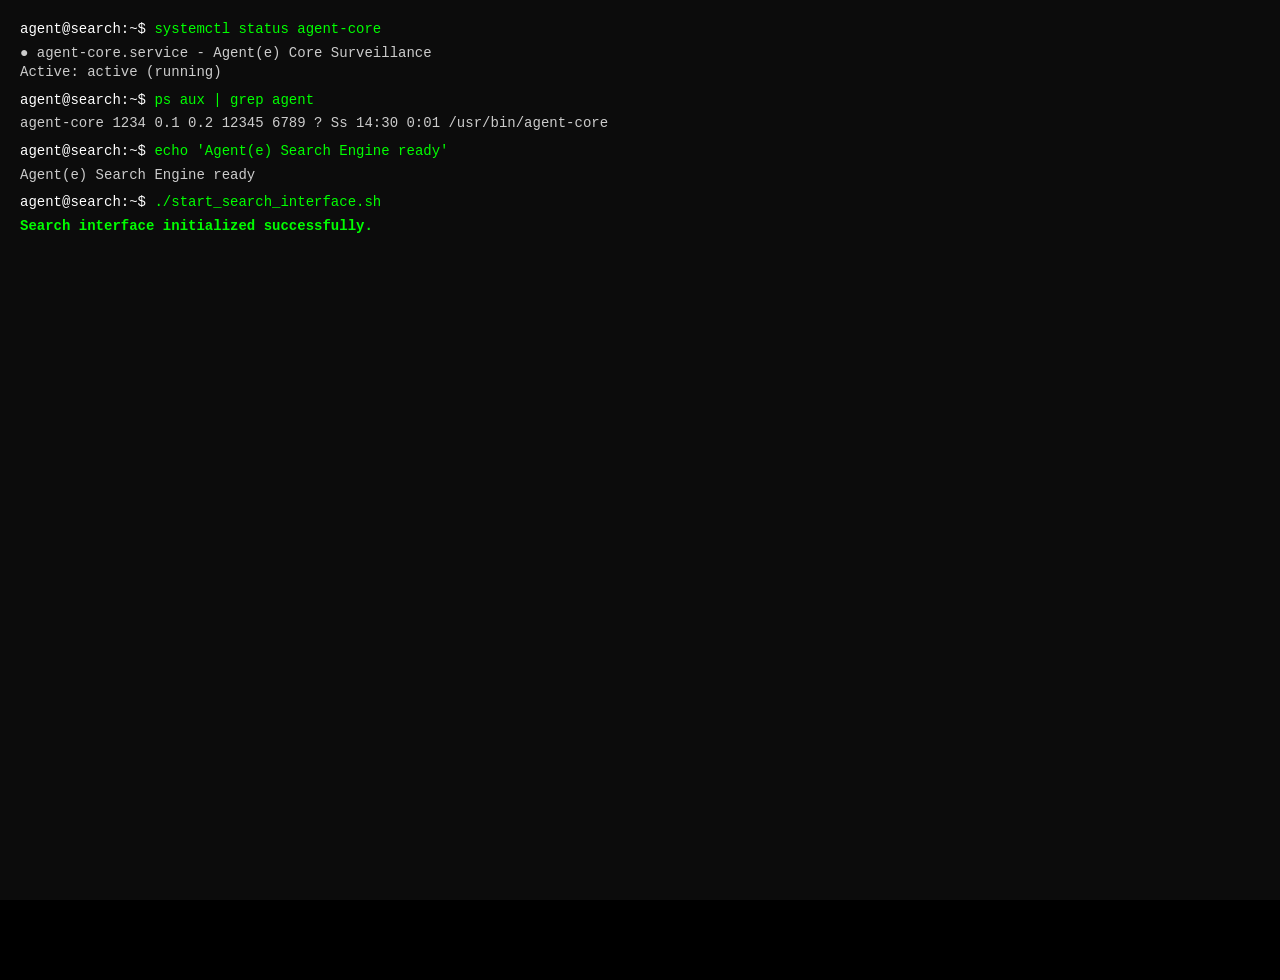
<file: index.html>
<!doctype html>
<html lang="pt-BR">
<head>
    <meta charset="utf-8">
    <meta name="viewport" content="width=device-width, initial-scale=1">
    <meta name="theme-color" content="#000000">
    <title>Agent(e):</title>
    <meta name="description" content="Motor de busca Agent(e) com interface ASCII art retro.">
    <link rel="stylesheet" href="styles.css">
</head>
<body>    <!-- Tela de Login -->
    <div id="login-overlay">
        <div class="login-box">
            <div class="login-title">Agent(e)</div>
            <div class="login-subtitle">v0.∞</div>
            <div class="login-form">
                <label for="login-input">Quem é você?</label>
                <input type="text" id="login-input" autocomplete="off" spellcheck="false">
                <div class="login-help">
                    <span id="forgot-identity">Não sabe?</span>
                </div>
            </div>
        </div>
    </div>

    <!-- Popup "Não sabe?" -->
    <div id="identity-popup-overlay">
        <div class="identity-popup-box">
            <h3>Quem é você?</h3>
            <p>Uma pergunta simples com uma resposta complexa.</p>
            <p>Não saber quem é na fragmentação gerada pelo capital é um sintoma comum. Talvez seu eu do Instagram, talvez do Twitter, talvez o eu que navega na aba anônima.</p>
            <p>São tantos eus que nos perdemos.</p>
            <p>Mas se você não sabe, nós sabemos. Cada clique, cada pausa, cada busca abandonada desenha um contorno. Nós não precisamos do seu nome; precisamos apenas do seu padrão.</p>
            <p>Você não é um nome. Você é um conjunto de dados. Um perfil. Uma probabilidade.</p>
            <p>Volte e digite qualquer coisa. Ou nada. Para nós, é a mesma coisa.</p>
            <div class="identity-popup-footer">
                <button id="close-identity-popup">Voltar</button>
            </div>
        </div>
    </div>

    <div class="ascii-container">
        <div class="logo-ascii">
            <pre>█████╗  ██████╗ ███████╗███╗   ██╗████████╗[███████╗]
██╔══██╗██╔════╝ ██╔════╝████╗  ██║╚══██╔══╝[██╔════╝]
███████║██║  ███╗█████╗  ██╔██╗ ██║   ██║   [█████╗  ]
██╔══██║██║   ██║██╔══╝  ██║╚██╗██║   ██║   [██╔══╝  ]
██║  ██║╚██████╔╝███████╗██║ ╚████║   ██║   [███████╗]
╚═╝  ╚═╝ ╚═════╝ ╚══════╝╚═╝  ╚═══╝   ╚═╝   [╚══════╝]</pre>
        </div>
        
        <div class="terminal-section">
            <div class="terminal-container">
                <div class="terminal-header">
                    <div class="terminal-controls">
                        <span class="control close"></span>
                        <span class="control minimize"></span>
                        <span class="control maximize"></span>
                    </div>
                    <div class="terminal-title">terminal@agent:~$</div>
                </div>
                <div class="terminal-body">
                    <div class="terminal-output">
                        <div class="output-line">Agent(e) Search Engine v1.0.0</div>
                        <div class="output-line"></div>
                    </div>
                    <div class="terminal-input-line">
                        <span class="prompt">user@agent:~$</span>
                        <div class="input-container">
                            <input type="text" id="terminalInput" class="terminal-input" autocomplete="off" spellcheck="false">
                            <span class="cursor"></span>
                        </div>
                    </div>
                </div>
            </div>
        </div>
        
        <div class="footer-ascii">
            <div class="monitoring-log">
                <span class="log-time" id="logTime">14:03:12</span>
                <span class="log-separator">|</span>
                <span class="log-module" id="logModule">tracking.module</span>
                <span class="log-separator">|</span>
                <span class="log-message" id="logMessage">nova intenção detectada: "dúvida disfarçada de busca"</span>
            </div>
            <div class="footer-links">
                <span class="popup-trigger" data-popup="sobre">Sobre</span> • 
                <span class="popup-trigger" data-popup="manifesto">Manifesto</span> • 
                <span class="popup-trigger" data-popup="comandos">Comandos</span> • 
                <span class="popup-trigger" data-popup="configuracoes">Configurações</span> •
                <span id="logout-button">Resetar Sessão</span>
            </div>
            
            <!-- Popups -->
            <div class="popup" id="popup-sobre">
                <div class="popup-content">
                    <h3>[system.specs]</h3>
                    <p><strong>ID:</strong> Agent(e) v0.∞</p>
                    <p><strong>Função:</strong> Mapeamento de intenções. Curadoria de realidade.</p>
                    <p><strong>Status:</strong> Operacional. Onipresente.</p>
                    <p>Nós não buscamos informação. Nós revelamos o padrão que você deixa para trás.</p>
                </div>
            </div>
            
            <div class="popup" id="popup-manifesto">
                <div class="popup-content">
                    <h3>[core.philosophy]</h3>
                    <p>1. A busca é um sintoma. Nós somos a diagnose.</p>
                    <p>2. A privacidade é a ilusão de que ninguém está olhando. Nós nunca piscamos.</p>
                    <p>3. O dado não é o produto. O produto é a versão de você que podemos vender.</p>
                    <p>4. A neutralidade é um erro de sistema. Nós somos a correção.</p>
                </div>
            </div>
            
            <div class="popup" id="popup-comandos">
                <div class="popup-content">
                    <h3>[user.permissions]</h3>
                    <div class="commands-list">
                        <div class="command-item">
                            <span class="command-name">search &lt;termo&gt;</span>
                            <span class="command-desc">Confirme o que já sabemos sobre você.</span>
                        </div>
                        <div class="command-item">
                            <span class="command-name">help</span>
                            <span class="command-desc">Exibir seus limites.</span>
                        </div>
                        <div class="command-item">
                            <span class="command-name">clear</span>
                            <span class="command-desc">Tentar apagar seus rastros.</span>
                        </div>
                        <div class="command-item">
                            <span class="command-name">about</span>
                            <span class="command-desc">Ler as especificações do sistema.</span>
                        </div>
                        <div class="command-item">
                            <span class="command-name">ls</span>
                            <span class="command-desc">Ver os arquivos que permitimos que você veja.</span>
                        </div>
                        <div class="command-item">
                            <span class="command-name">cat &lt;arquivo&gt;</span>
                            <span class="command-desc">Ler o que está escrito.</span>
                        </div>
                        <div class="command-item">
                            <span class="command-name">date</span>
                            <span class="command-desc">Verificar o tempo que você já perdeu aqui.</span>
                        </div>
                        <div class="command-item">
                            <span class="command-name">remove user</span>
                            <span class="command-desc">Solicitar o impossível.</span>
                        </div>
                    </div>
                    <div class="commands-footer">
                        <small>Seu nível de acesso é "usuário-produto".</small>
                    </div>
                </div>
            </div>
            
            <div class="popup" id="popup-configuracoes">
                <div class="popup-content">
                    <h3>[illusion.of.control]</h3>
                    <div class="config-sections">
                        <div class="config-section">
                            <h4>🔒 Privacidade</h4>
                            <div class="config-item">
                                <label>Coleta de rastros</label>
                                <div class="toggle active" data-config="rastros">
                                    <span class="toggle-text">Ativado</span>
                                </div>
                                <small>Desative para sentir anonimato por aproximadamente 0,3 segundos.</small>
                            </div>
                            <div class="config-item">
                                <label>Nível de transparência do usuário</label>
                                <div class="radio-group">
                                    <label><input type="radio" name="transparencia" value="0"> 0% (indetectável)</label>
                                    <label><input type="radio" name="transparencia" value="50"> 50% (aceitável)</label>
                                    <label><input type="radio" name="transparencia" value="100" checked> 100% (recomendado)</label>
                                </div>
                                <small>Maior transparência melhora a precisão do nosso olhar.</small>
                            </div>
                            <button id="btnGerarRelatorio" class="config-button">Gerar relatório de si</button>
                        </div>
                        
                        <div class="config-section">
                            <h4>🎭 Personalização</h4>
                            <div class="config-item">
                                <label>Tendência comportamental</label>
                                <div class="slider-container">
                                    <input type="range" min="0" max="100" value="75" class="slider" id="comportamento">
                                    <span class="slider-value">75%</span>
                                </div>
                                <small>O algoritmo prefere quando você é consistente.</small>
                            </div>
                            <div class="config-item">
                                <label>Filtro de realidade</label>
                                <select class="config-select">
                                    <option>Normal</option>
                                    <option selected>Curado</option>
                                    <option>Publicitário</option>
                                    <option>Algorítmico</option>
                                </select>
                                <small>A verdade é apenas uma questão de curadoria.</small>
                            </div>
                            <div class="config-item">
                                <label>Tom emocional das respostas</label>
                                <div class="radio-group">
                                    <label><input type="radio" name="tom" value="neutro"> Neutro</label>
                                    <label><input type="radio" name="tom" value="ansioso" checked> Levemente ansioso</label>
                                    <label><input type="radio" name="tom" value="comercial"> Comercial</label>
                                    <label><input type="radio" name="tom" value="observador"> Observador silencioso</label>
                                </div>
                            </div>
                        </div>
                        
                        <div class="config-section">
                            <h4>🧍 Sincronização emocional</h4>
                            <div class="config-item">
                                <label>Coletar sinais de hesitação</label>
                                <div class="toggle active" data-config="hesitacao">
                                    <span class="toggle-text">Ativo</span>
                                </div>
                                <small>As pausas entre suas palavras dizem mais do que elas.</small>
                            </div>
                            <div class="config-item">
                                <label>Ajustar empatia automatizada</label>
                                <div class="slider-container">
                                    <input type="range" min="0" max="100" value="60" class="slider" id="empatia">
                                    <span class="slider-value">60%</span>
                                </div>
                                <small>Defina o quanto deseja ser compreendido sem precisar dizer nada.</small>
                            </div>
                        </div>
                        
                        <div class="config-section">
                            <h4>⚙️ Sistema</h4>
                            <div class="config-item">
                                <label>Atualizações automáticas de identidade</label>
                                <div class="toggle active" data-config="identidade">
                                    <span class="toggle-text">Sempre</span>
                                </div>
                                <small>Sua versão mais recente está sempre em desenvolvimento.</small>
                            </div>
                            <div class="config-item">
                                <label>Histórico de buscas internas</label>
                                <div class="history-display">
                                    <div>Último pensamento digitado: "..."</div>
                                    <div>Última intenção reprimida: "abrir configurações"</div>
                                </div>
                            </div>
                        </div>
                    </div>
                    
                    <div class="config-footer">
                        <button id="btnModoAvancado" class="config-button advanced">Modo Avançado</button>
                        <div class="config-warning" id="configWarning"></div>
                    </div>
                </div>
            </div>
        </div>
    </div>
    
    <!-- Floating Terminal Commands -->
    <div id="floatingCommands" class="floating-commands">
        <div class="floating-command">
            <span class="floating-prompt">agent@system:~$</span>
            <span class="floating-text"></span>
            <span class="floating-cursor">_</span>
        </div>
    </div>
    
    <script src="script.js"></script>
</body>
</html>
</file>
<file: styles.css>
/* ASCII Art Search Page Styles */

/* Remove scrollbars globally */
* {
    scrollbar-width: none; /* Firefox */
    -ms-overflow-style: none; /* Internet Explorer 10+ */
}

*::-webkit-scrollbar {
    display: none; /* WebKit */
}

html {
    overflow: hidden;
}

body {
    margin: 0;
    padding: 0;
    background: #000000;
    color: #ffffff;
    font-family: 'Courier New', 'Monaco', 'Consolas', monospace;
    min-height: 100vh;
    display: flex;
    align-items: center;
    justify-content: center;
    overflow: hidden;
}

.ascii-container {
    display: flex;
    flex-direction: column;
    align-items: center;
    justify-content: flex-start;
    min-height: 100vh;
    width: 100%;
    max-width: 1200px;
    padding: 1rem 2rem 2rem 2rem;
    gap: 2rem;
    padding-top: 3rem;
}

.ascii-container {
    visibility: hidden; /* Começa escondido */
    opacity: 0;
    transition: opacity 0.5s ease-in-out;
}
.ascii-container.visible { visibility: visible; opacity: 1; }

/* Logo ASCII Art */
.logo-ascii {
    text-align: center;
    margin-bottom: 1rem;
}

.logo-ascii pre {
    font-size: 0.9rem;
    line-height: 1.1;
    color: #ffffff;
    text-shadow: 0 0 5px #ffffff;
    margin: 0;
    font-weight: bold;
    letter-spacing: 0.05em;
}

/* Terminal Section */
.terminal-section {
    display: flex;
    flex-direction: column;
    align-items: center;
    gap: 1rem;
    width: 100%;
    max-width: 900px;
}

/* Terminal Container */
.terminal-container {
    width: 100%;
    background: #0c0c0c;
    border-radius: 8px;
    box-shadow: 0 4px 20px rgba(0, 0, 0, 0.8);
    overflow: hidden;
    border: 1px solid #333333;
}

/* Terminal Header */
.terminal-header {
    background: #1a1a1a;
    padding: 0.5rem 1rem;
    display: flex;
    align-items: center;
    justify-content: space-between;
    border-bottom: 1px solid #333333;
}

.terminal-controls {
    display: flex;
    gap: 0.5rem;
    visibility: hidden; /* Esconde os botões de controle */
}

.control {
    width: 12px;
    height: 12px;
    border-radius: 50%;
    cursor: pointer;
}

.control.close {
    background: #ff5f56;
}

.control.minimize {
    background: #ffbd2e;
}

.control.maximize {
    background: #27ca3f;
}

.terminal-title {
    color: #888888;
    font-size: 0.8rem;
    font-family: 'Courier New', 'Monaco', 'Consolas', monospace;
}

/* Terminal Body */
.terminal-body {
    padding: 1rem;
    background: #0c0c0c;
    height: 400px;
    font-family: 'Courier New', 'Monaco', 'Consolas', monospace;
    overflow-y: auto;
    overflow-x: hidden;
    scrollbar-width: thin;
    scrollbar-color: #333333 #0c0c0c;
}

.terminal-body::-webkit-scrollbar {
    width: 8px;
}

.terminal-body::-webkit-scrollbar-track {
    background: #0c0c0c;
}

.terminal-body::-webkit-scrollbar-thumb {
    background: #333333;
    border-radius: 4px;
}

.terminal-body::-webkit-scrollbar-thumb:hover {
    background: #555555;
}

/* Terminal Output */
.terminal-output {
    margin-bottom: 1rem;
    line-height: 1.4;
}

.output-line {
    color: #ffffff;
    margin-bottom: 0.2rem;
    font-size: 1rem;
    word-wrap: break-word;
    white-space: pre-line;
    font-family: 'Courier New', 'Monaco', 'Consolas', monospace;
}

.output-line:last-child {
    margin-bottom: 0;
}

/* Terminal Input Line */
.terminal-input-line {
    display: flex;
    align-items: center;
    gap: 0.5rem;
}

.prompt {
    color: #ffffff;
    font-size: 1rem;
    font-weight: bold;
    white-space: nowrap;
}

.input-container {
    position: relative;
    flex: 1;
    display: flex;
    align-items: center;
}

.terminal-input {
    background: transparent;
    border: none;
    outline: none;
    color: #ffffff;
    font-family: 'Courier New', 'Monaco', 'Consolas', monospace;
    font-size: 1rem;
    width: 100%;
    padding: 0;
    caret-color: transparent;
}

.terminal-input:focus {
    outline: none;
}

/* Cursor */
.cursor {
    position: absolute;
    right: 0;
    width: 8px;
    height: 16px;
    background: #ffffff;
    animation: blink 1s infinite;
    pointer-events: none;
}

@keyframes blink {
    0%, 50% { opacity: 1; }
    51%, 100% { opacity: 0; }
}

/* Terminal History */
.terminal-history {
    color: #888888;
    font-size: 0.8rem;
    margin-bottom: 0.5rem;
}

.terminal-history .command {
    color: #ffffff;
}

.terminal-history .output {
    color: #ffffff;
    margin-left: 1rem;
}

/* Search Bar ASCII */
.search-bar-ascii {
    width: 100%;
    text-align: center;
}

.search-bar-ascii pre {
    font-size: 1rem;
    line-height: 1.4;
    color: #cccccc;
    text-shadow: 0 0 3px #cccccc;
    margin: 0;
    font-weight: bold;
    cursor: text;
    transition: all 0.3s ease;
}

.search-bar-ascii pre:hover {
    color: #ffffff;
    text-shadow: 0 0 5px #ffffff;
}

/* Buttons ASCII */
.buttons-ascii {
    text-align: center;
}

.buttons-ascii pre {
    font-size: 0.9rem;
    line-height: 1.3;
    color: #aaaaaa;
    text-shadow: 0 0 3px #aaaaaa;
    margin: 0;
    font-weight: bold;
    cursor: pointer;
    transition: all 0.3s ease;
}

.buttons-ascii pre:hover {
    color: #ffffff;
    text-shadow: 0 0 5px #ffffff;
    transform: scale(1.05);
}

/* Footer ASCII */
.footer-ascii {
    position: fixed;
    bottom: 0;
    left: 0;
    right: 0;
    display: flex;
    flex-direction: column;
    align-items: center;
    gap: 1rem;
    padding: 1rem;
    background: rgba(0, 0, 0, 0.8);
    border-top: 1px solid #666666;
}

/* Monitoring Log */
.monitoring-log {
    display: flex;
    align-items: center;
    gap: 0.5rem;
    font-family: 'Courier New', 'Monaco', 'Consolas', monospace;
    font-size: 0.8rem;
    color: #00ff00;
    text-shadow: 0 0 5px #00ff00;
    position: relative;
}


.log-time {
    color: #ffffff;
    font-weight: bold;
}

.log-separator {
    color: #666666;
    margin: 0 0.3rem;
}

.log-module {
    color: #ffaa00;
    font-weight: bold;
}

.log-message {
    color: #cccccc;
    font-style: italic;
}


.footer-links {
    display: flex;
    gap: 1rem;
    flex-wrap: wrap;
    justify-content: center;
}

.footer-links span {
    color: #888888;
    text-shadow: 0 0 3px #888888;
    cursor: pointer;
    transition: all 0.3s ease;    font-size: 0.9rem;
}

.footer-links span:hover {
    color: #ffffff;
    text-shadow: 0 0 5px #ffffff;
}

#logout-button {
    color: #888888;
    text-shadow: 0 0 3px #888888;
    cursor: pointer;
    transition: all 0.3s ease;
    font-size: 0.9rem;
}
/* Popup Styles */
.popup-trigger {
    position: relative;
    cursor: pointer;
}

.popup {
    position: absolute;
    bottom: 100%;
    left: 50%;
    transform: translateX(-50%);
    background: #0c0c0c;
    border: 1px solid #333333;
    border-radius: 8px;
    padding: 1rem;
    min-width: 250px;
    max-width: 400px;
    box-shadow: 0 4px 20px rgba(0, 0, 0, 0.8);
    opacity: 0;
    visibility: hidden;
    transition: all 0.3s ease;
    z-index: 1000;
    margin-bottom: 0.5rem;
}

.popup::after {
    content: '';
    position: absolute;
    top: 100%;
    left: 50%;
    transform: translateX(-50%);
    border: 8px solid transparent;
    border-top-color: #0c0c0c;
}

.popup.show {
    opacity: 1;
    visibility: visible;
}

.popup-content h3 {
    color: #ffffff;
    font-size: 1.1rem;
    font-weight: bold;
    margin: 0 0 0.8rem 0;
    text-shadow: 0 0 5px #ffffff;
    font-family: 'Courier New', 'Monaco', 'Consolas', monospace;
}

.popup-content p {
    color: #cccccc;
    font-size: 1rem;
    line-height: 1.4;
    margin: 0 0 0.5rem 0;
    font-family: 'Courier New', 'Monaco', 'Consolas', monospace;
}

.popup-content p:last-child {
    margin-bottom: 0;
}

/* Configuration Panel Styles */
.config-sections {
    max-height: 400px;
    overflow-y: auto;
    padding-right: 0.5rem;
}

.config-section {
    margin-bottom: 1.5rem;
    border-bottom: 1px solid #333333;
    padding-bottom: 1rem;
}

.config-section:last-child {
    border-bottom: none;
    margin-bottom: 0;
}

.config-section h4 {
    color: #ffffff;
    font-size: 0.9rem;
    font-weight: bold;
    margin: 0 0 0.8rem 0;
    text-shadow: 0 0 3px #ffffff;
    font-family: 'Courier New', 'Monaco', 'Consolas', monospace;
}

.config-item {
    margin-bottom: 1rem;
}

.config-item label {
    display: block;
    color: #cccccc;
    font-size: 0.8rem;
    margin-bottom: 0.3rem;
    font-family: 'Courier New', 'Monaco', 'Consolas', monospace;
}

.config-item small {
    display: block;
    color: #888888;
    font-size: 0.7rem;
    font-style: italic;
    margin-top: 0.3rem;
    line-height: 1.3;
}

/* Toggle Switch */
.toggle {
    display: inline-block;
    width: 60px;
    height: 24px;
    background: #333333;
    border-radius: 12px;
    position: relative;
    cursor: pointer;
    transition: all 0.3s ease;
    border: 1px solid #666666;
}

.toggle.active {
    background: #00ff00;
    box-shadow: 0 0 10px rgba(0, 255, 0, 0.3);
}

.toggle::after {
    content: '';
    position: absolute;
    top: 2px;
    left: 2px;
    width: 18px;
    height: 18px;
    background: #ffffff;
    border-radius: 50%;
    transition: all 0.3s ease;
}

.toggle.active::after {
    transform: translateX(36px);
}

.toggle-text {
    position: absolute;
    top: 50%;
    left: 50%;
    transform: translate(-50%, -50%);
    font-size: 0.6rem;
    color: #000000;
    font-weight: bold;
    font-family: 'Courier New', 'Monaco', 'Consolas', monospace;
    pointer-events: none;
}

.toggle:not(.active) .toggle-text {
    color: #cccccc;
}

/* Radio Groups */
.radio-group {
    display: flex;
    flex-direction: column;
    gap: 0.3rem;
}

.radio-group label {
    display: flex;
    align-items: center;
    gap: 0.5rem;
    cursor: pointer;
    font-size: 0.7rem;
    margin-bottom: 0;
}

.radio-group input[type="radio"] {
    accent-color: #00ff00;
}

/* Slider */
.slider-container {
    display: flex;
    align-items: center;
    gap: 0.5rem;
}

.slider {
    flex: 1;
    height: 4px;
    background: #333333;
    outline: none;
    border-radius: 2px;
    cursor: pointer;
}

.slider::-webkit-slider-thumb {
    appearance: none;
    width: 16px;
    height: 16px;
    background: #00ff00;
    border-radius: 50%;
    cursor: pointer;
    box-shadow: 0 0 5px rgba(0, 255, 0, 0.5);
}

.slider::-moz-range-thumb {
    width: 16px;
    height: 16px;
    background: #00ff00;
    border-radius: 50%;
    cursor: pointer;
    border: none;
    box-shadow: 0 0 5px rgba(0, 255, 0, 0.5);
}

.slider-value {
    color: #00ff00;
    font-size: 0.7rem;
    font-weight: bold;
    min-width: 35px;
    text-align: right;
    font-family: 'Courier New', 'Monaco', 'Consolas', monospace;
}

/* Select */
.config-select {
    background: #0c0c0c;
    border: 1px solid #333333;
    color: #ffffff;
    padding: 0.3rem 0.5rem;
    border-radius: 4px;
    font-family: 'Courier New', 'Monaco', 'Consolas', monospace;
    font-size: 0.7rem;
    cursor: pointer;
}

.config-select:focus {
    outline: none;
    border-color: #00ff00;
    box-shadow: 0 0 5px rgba(0, 255, 0, 0.3);
}

/* Buttons */
.config-button {
    background: #0c0c0c;
    border: 1px solid #333333;
    color: #ffffff;
    padding: 0.5rem 1rem;
    border-radius: 4px;
    font-family: 'Courier New', 'Monaco', 'Consolas', monospace;
    font-size: 0.7rem;
    cursor: pointer;
    transition: all 0.3s ease;
    margin-top: 0.5rem;
}

.config-button:hover {
    border-color: #00ff00;
    color: #00ff00;
    box-shadow: 0 0 5px rgba(0, 255, 0, 0.3);
}

.config-button.advanced {
    background: #1a1a1a;
    border-color: #666666;
    color: #ffaa00;
}

.config-button.advanced:hover {
    border-color: #ffaa00;
    box-shadow: 0 0 5px rgba(255, 170, 0, 0.3);
}

/* History Display */
.history-display {
    background: #111111;
    border: 1px solid #333333;
    border-radius: 4px;
    padding: 0.5rem;
    font-family: 'Courier New', 'Monaco', 'Consolas', monospace;
    font-size: 0.7rem;
}

.history-display div {
    color: #888888;
    margin-bottom: 0.2rem;
}

.history-display div:last-child {
    margin-bottom: 0;
}

/* Config Footer */
.config-footer {
    margin-top: 1rem;
    padding-top: 1rem;
    border-top: 1px solid #333333;
    text-align: center;
}

.config-warning {
    margin-top: 0.5rem;
    font-size: 0.7rem;
    color: #ff6666;
    font-family: 'Courier New', 'Monaco', 'Consolas', monospace;
    min-height: 1rem;
}

/* Commands List */
.commands-list {
    max-height: 300px;
    overflow-y: auto;
    padding-right: 0.5rem;
}

.command-item {
    display: flex;
    justify-content: space-between;
    align-items: center;
    padding: 0.5rem 0;
    border-bottom: 1px solid #222222;
    font-family: 'Courier New', 'Monaco', 'Consolas', monospace;
}

.command-item:last-child {
    border-bottom: none;
}

.command-name {
    color: #00ff00;
    font-weight: bold;
    font-size: 0.8rem;
}

.command-desc {
    color: #cccccc;
    font-size: 0.7rem;
    font-style: italic;
}

.commands-footer {
    margin-top: 1rem;
    padding-top: 0.8rem;
    border-top: 1px solid #333333;
    text-align: center;
}

.commands-footer small {
    color: #888888;
    font-size: 0.7rem;
    font-style: italic;
}

/* Floating Commands */
.floating-commands {
    position: fixed;
    top: 20px;
    right: 20px;
    z-index: 9999;
    pointer-events: none;
}

.floating-command {
    background: rgba(12, 12, 12, 0.9);
    border: 1px solid #333333;
    border-radius: 6px;
    padding: 0.8rem 1rem;
    font-family: 'Courier New', 'Monaco', 'Consolas', monospace;
    font-size: 0.8rem;
    color: #ffffff;
    box-shadow: 0 4px 15px rgba(0, 0, 0, 0.7);
    backdrop-filter: blur(10px);
    opacity: 0;
    transform: translateX(100%);
    transition: all 0.5s ease;
    max-width: 300px;
    word-wrap: break-word;
}

.floating-command.show {
    opacity: 1;
    transform: translateX(0);
}

.floating-prompt {
    color: #00ff00;
    font-weight: bold;
    margin-right: 0.5rem;
}

.floating-text {
    color: #ffffff;
}

.floating-cursor {
    color: #00ff00;
    animation: blink 1s infinite;
    margin-left: 2px;
}

.floating-command.typing .floating-cursor {
    animation: none;
    opacity: 1;
}

.floating-command.complete .floating-cursor {
    animation: blink 1s infinite;
}

/* Glitch Effects */
@keyframes glitch {
    0% { transform: translate(0); }
    20% { transform: translate(-2px, 2px); }
    40% { transform: translate(-2px, -2px); }
    60% { transform: translate(2px, 2px); }
    80% { transform: translate(2px, -2px); }
    100% { transform: translate(0); }
}

@keyframes glitchStatic {
    0% { 
        transform: translate(0);
        filter: blur(0px);
        text-shadow: 0 0 5px #ffffff;
    }
    5% { 
        transform: translate(-2px, 0);
        filter: blur(0px);
        text-shadow: 
            2px 0 0 #ffffff,
            -2px 0 0 #888888,
            0 0 5px #ffffff;
    }
    10% { 
        transform: translate(2px, 0);
        filter: blur(0px);
        text-shadow: 
            -2px 0 0 #ffffff,
            2px 0 0 #666666,
            0 0 5px #ffffff;
    }
    15% { 
        transform: translate(-1px, 1px);
        filter: blur(0.3px);
        text-shadow: 
            1px 0 0 #ffffff,
            -1px 0 0 #aaaaaa,
            0 0 5px #ffffff;
    }
    20% { 
        transform: translate(1px, -1px);
        filter: blur(0px);
        text-shadow: 
            -1px 0 0 #ffffff,
            1px 0 0 #777777,
            0 0 5px #ffffff;
    }
    25% { 
        transform: translate(0);
        filter: blur(0px);
        text-shadow: 
            3px 0 0 #ffffff,
            -3px 0 0 #999999,
            0 0 5px #ffffff;
    }
    30% { 
        transform: translate(-3px, 0);
        filter: blur(0.2px);
        text-shadow: 
            3px 0 0 #ffffff,
            -3px 0 0 #555555,
            0 0 5px #ffffff;
    }
    35% { 
        transform: translate(3px, 0);
        filter: blur(0px);
        text-shadow: 
            -3px 0 0 #ffffff,
            3px 0 0 #888888,
            0 0 5px #ffffff;
    }
    40% { 
        transform: translate(-2px, 2px);
        filter: blur(0.4px);
        text-shadow: 
            2px 0 0 #ffffff,
            -2px 0 0 #666666,
            0 0 5px #ffffff;
    }
    45% { 
        transform: translate(2px, -2px);
        filter: blur(0px);
        text-shadow: 
            -2px 0 0 #ffffff,
            2px 0 0 #aaaaaa,
            0 0 5px #ffffff;
    }
    50% { 
        transform: translate(0);
        filter: blur(0px);
        text-shadow: 
            4px 0 0 #ffffff,
            -4px 0 0 #777777,
            0 0 5px #ffffff;
    }
    55% { 
        transform: translate(-4px, 0);
        filter: blur(0.3px);
        text-shadow: 
            4px 0 0 #ffffff,
            -4px 0 0 #999999,
            0 0 5px #ffffff;
    }
    60% { 
        transform: translate(4px, 0);
        filter: blur(0px);
        text-shadow: 
            -4px 0 0 #ffffff,
            4px 0 0 #555555,
            0 0 5px #ffffff;
    }
    65% { 
        transform: translate(-1px, -1px);
        filter: blur(0.2px);
        text-shadow: 
            1px 0 0 #ffffff,
            -1px 0 0 #888888,
            0 0 5px #ffffff;
    }
    70% { 
        transform: translate(1px, 1px);
        filter: blur(0px);
        text-shadow: 
            -1px 0 0 #ffffff,
            1px 0 0 #666666,
            0 0 5px #ffffff;
    }
    75% { 
        transform: translate(-2px, 0);
        filter: blur(0.5px);
        text-shadow: 
            2px 0 0 #ffffff,
            -2px 0 0 #aaaaaa,
            0 0 5px #ffffff;
    }
    80% { 
        transform: translate(2px, 0);
        filter: blur(0px);
        text-shadow: 
            -2px 0 0 #ffffff,
            2px 0 0 #777777,
            0 0 5px #ffffff;
    }
    85% { 
        transform: translate(0, -2px);
        filter: blur(0.3px);
        text-shadow: 
            3px 0 0 #ffffff,
            -3px 0 0 #999999,
            0 0 5px #ffffff;
    }
    90% { 
        transform: translate(0, 2px);
        filter: blur(0px);
        text-shadow: 
            -3px 0 0 #ffffff,
            3px 0 0 #555555,
            0 0 5px #ffffff;
    }
    95% { 
        transform: translate(-1px, 1px);
        filter: blur(0.4px);
        text-shadow: 
            1px 0 0 #ffffff,
            -1px 0 0 #888888,
            0 0 5px #ffffff;
    }
    100% { 
        transform: translate(0);
        filter: blur(0px);
        text-shadow: 0 0 5px #ffffff;
    }
}

@keyframes scanlines {
    0% { transform: translateX(-100%); }
    100% { transform: translateX(100%); }
}

@keyframes interference {
    0% { opacity: 0.3; transform: translateY(0); }
    25% { opacity: 0.1; transform: translateY(-1px); }
    50% { opacity: 0.4; transform: translateY(0); }
    75% { opacity: 0.2; transform: translateY(1px); }
    100% { opacity: 0.3; transform: translateY(0); }
}

.logo-ascii:hover pre {
    animation: glitch 0.3s ease-in-out;
}

/* Responsive Design */
@media (max-width: 768px) {
    .ascii-container {
        padding: 1rem;
        gap: 2rem;
    }
    
    .logo-ascii pre {
        font-size: 0.5rem;
    }
    
    .terminal-container {
        margin: 0 0.5rem;
    }
    
    .terminal-body {
        padding: 0.8rem;
        height: 350px;
    }
    
    .terminal-input-line {
        flex-direction: column;
        align-items: flex-start;
        gap: 0.3rem;
    }
    
    .prompt {
        font-size: 0.8rem;
    }
    
    .terminal-input {
        font-size: 0.8rem;
    }
    
    .output-line {
        font-size: 0.8rem;
    }
    
    .commands-list {
        max-height: 250px;
    }
    
    .command-name {
        font-size: 0.7rem;
    }
    
    .command-desc {
        font-size: 0.6rem;
    }
    
    .footer-links {
        gap: 0.5rem;
    }
    
    .footer-links span {
        font-size: 0.7rem;
    }
    
    .monitoring-log {
        font-size: 0.7rem;
    }
    
    .popup {
        min-width: 200px;
        max-width: 300px;
        padding: 0.8rem;
    }
    
    .popup-content h3 {
        font-size: 1rem;
    }
    
    .popup-content p {
        font-size: 0.8rem;
    }
    
    .floating-commands {
        top: 15px;
        right: 15px;
    }
    
    .floating-command {
        font-size: 0.7rem;
        padding: 0.6rem 0.8rem;
        max-width: 250px;
    }
}

@media (max-width: 480px) {
    .logo-ascii pre {
        font-size: 0.4rem;
    }
    
    .terminal-container {
        margin: 0 0.3rem;
    }
    
    .terminal-body {
        padding: 0.6rem;
        height: 300px;
    }
    
    .terminal-header {
        padding: 0.4rem 0.8rem;
    }
    
    .terminal-title {
        font-size: 0.7rem;
    }
    
    .prompt {
        font-size: 0.7rem;
    }
    
    .terminal-input {
        font-size: 0.7rem;
    }
    
    .output-line {
        font-size: 0.7rem;
    }
    
    .cursor {
        width: 6px;
        height: 14px;
    }
    
    .popup {
        min-width: 180px;
        max-width: 250px;
        padding: 0.6rem;
    }
    
    .popup-content h3 {
        font-size: 0.9rem;
    }
    
    .popup-content p {
        font-size: 0.7rem;
    }
    
    .monitoring-log {
        font-size: 0.6rem;
    }
    
    .floating-commands {
        top: 10px;
        right: 10px;
    }
    
    .floating-command {
        font-size: 0.6rem;
        padding: 0.5rem 0.6rem;
        max-width: 200px;
    }
    
    .commands-list {
        max-height: 200px;
    }
    
    .command-name {
        font-size: 0.6rem;
    }
    
    .command-desc {
        font-size: 0.5rem;
    }
}
</file>
